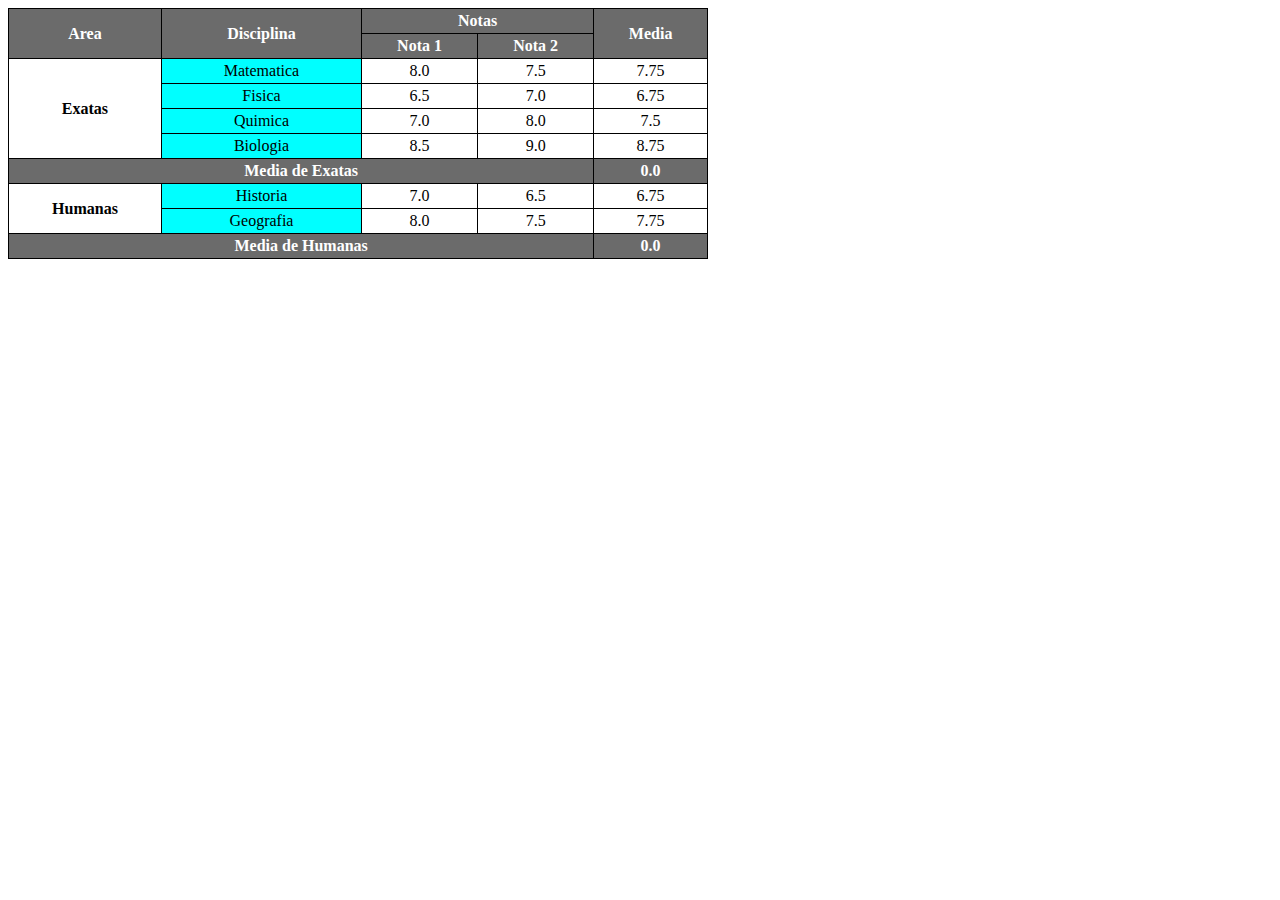
<file: index.html>
<!DOCTYPE html>
<html lang="pt-br">

<head>
    <meta charset="UTF-8">
    <meta name="viewport" content="width=device-width, initial-scale=1.0">
    <title>Document</title>
    <style>
        table {
            border-collapse: collapse;
            width: 700px;
        }

        td,
        th {
            border: black solid 1px;
            padding: 3px 10px;
            text-align: center;

        }

        .importante {
            background-color: rgb(107, 107, 107);
            font-weight: bold;
            color: white;
        }
        col.cDisciplina {
            width: 200px;
            background-color: aqua;
        }
        div{
            overflow-x: auto;
        }
        
    </style>

</head>

<body>
    <div>
        <table>
            <colgroup>
                <col class="carea">
                <col class="cDisciplina">
                <col class="cNota1">
                <col class="cNota2">
                <col class="cmedia">
            </colgroup>
            <thead>
                <tr class="importante">
                    <th rowspan="2" scope="col">Area</th>
                    <th rowspan="2" scope="col">Disciplina</th>
                    <th colspan="2" scope="colgroup">Notas</th>
                    <th rowspan="2" scope="col">Media</th>
                </tr>
                <tr class="importante">
                    <th scope="col">Nota 1</th>
                    <th scope="col">Nota 2</th>
                </tr>
        
            </thead>
            <tbody>
                <tr>
                    <th rowspan="4" scope="rowgroup">Exatas</th>
                    <td>Matematica</td>
                    <td>8.0</td>
                    <td>7.5</td>
                    <td>7.75</td>
                </tr>
                <tr>
                    <td>Fisica</td>
                    <td>6.5</td>
                    <td>7.0</td>
                    <td>6.75</td>
                </tr>
                <tr>
                    <td>Quimica</td>
                    <td>7.0</td>
                    <td>8.0</td>
                    <td>7.5</td>
                </tr>
                <tr>
                    <td>Biologia</td>
                    <td>8.5</td>
                    <td>9.0</td>
                    <td>8.75</td>
                </tr>
                <tr class="importante">
                    <td colspan="4" scope="row">Media de Exatas</td>
                    <td>0.0</td>
                </tr>
                <tr>
                    <th rowspan="2" scope="rowgroup">Humanas</th>
                    <td>Historia</td>
                    <td>7.0</td>
                    <td>6.5</td>
                    <td>6.75</td>
                </tr>
                <tr>
                    <td>Geografia</td>
                    <td>8.0</td>
                    <td>7.5</td>
                    <td>7.75</td>
                </tr>
                <tr class="importante">
                    <td colspan="4" scope="row">Media de Humanas</td>
                    <td>0.0</td>
                </tr>
            </tbody>
        </table>
    </div>
</body>

</html>
</file>
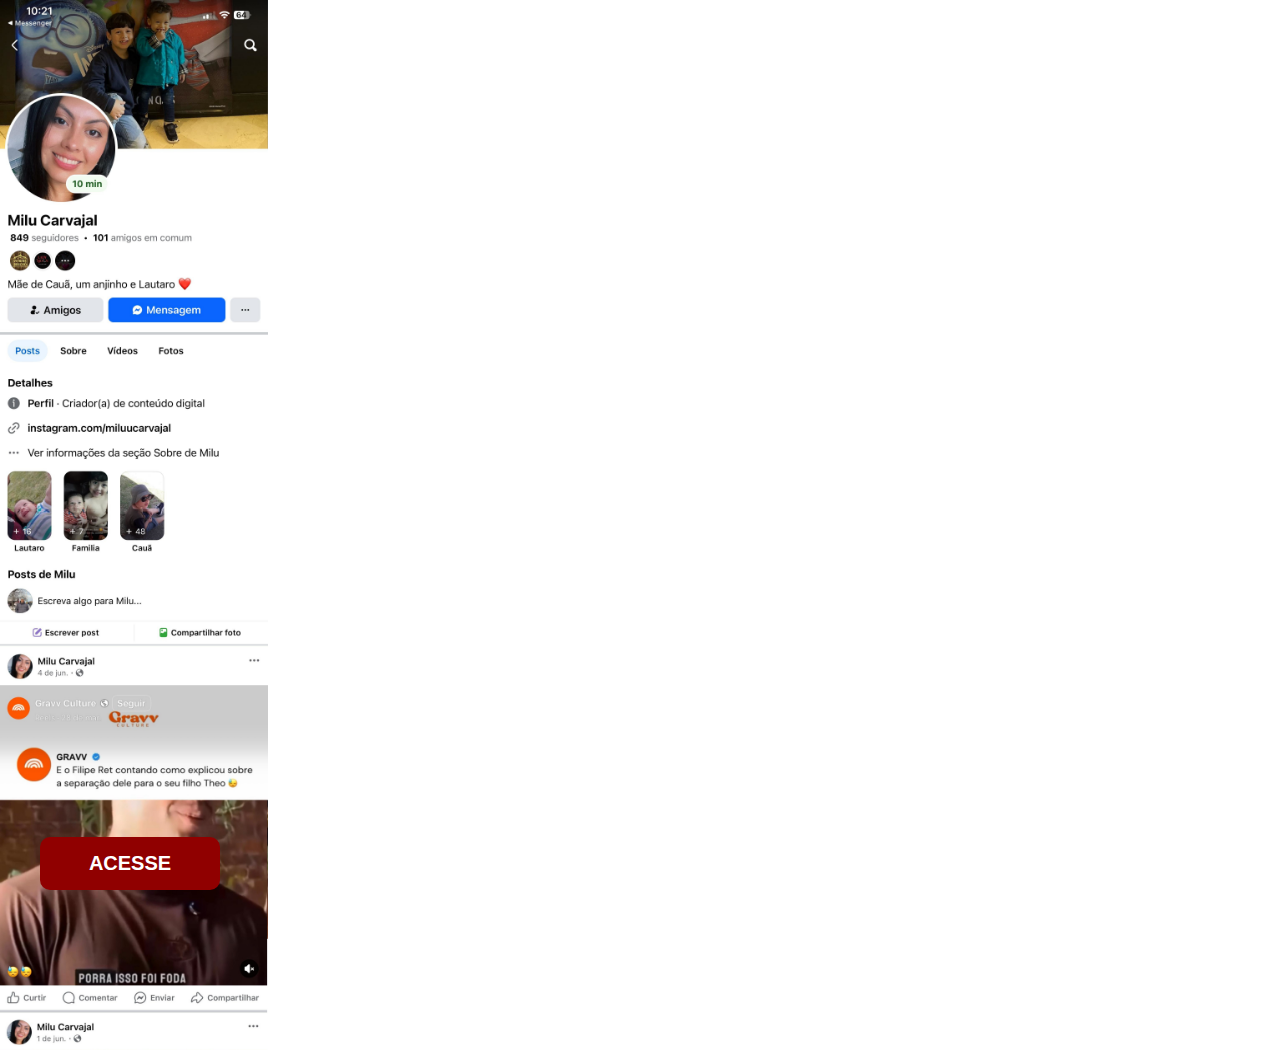
<file: facebook.html>
<!DOCTYPE html>
<html lang="pt-br">
<head>
    <meta charset="UTF-8">
    <meta name="viewport" content="width=device-width, initial-scale=1.0">
    <title>Document</title>
    <link rel="stylesheet" href="telas.css">
    <style>
        *{
            margin:0;
            padding:0;
            background-color: white;
        }

        ::-webkit-scrollbar{
            width: 0px;
        }

        img {
            width: 268px;
            height: 1050px;
        }
        

        a{
            position: fixed;
            bottom: 10px;
            left: 40px;
            z-index: 1000;
            text-decoration: none;
            color: white;
            background-color: rgb(144, 0, 0);
            text-align: center;
            display: block;
            font-size: 20px;
            font-weight: bold;
            font-family: Arial, Helvetica, sans-serif;
            padding: 15px;
            border-radius: 10px;
            width: 150px;
            margin: auto;
        }
    </style>
</head>
<body>
    <img src="img/imagens/redes sociais/tela-facebook.jpeg" alt="Facebook">
    <a href="https://www.facebook.com/milii.carvajal.9" target="_blank">ACESSE</a>
</body>
</html>
</file>
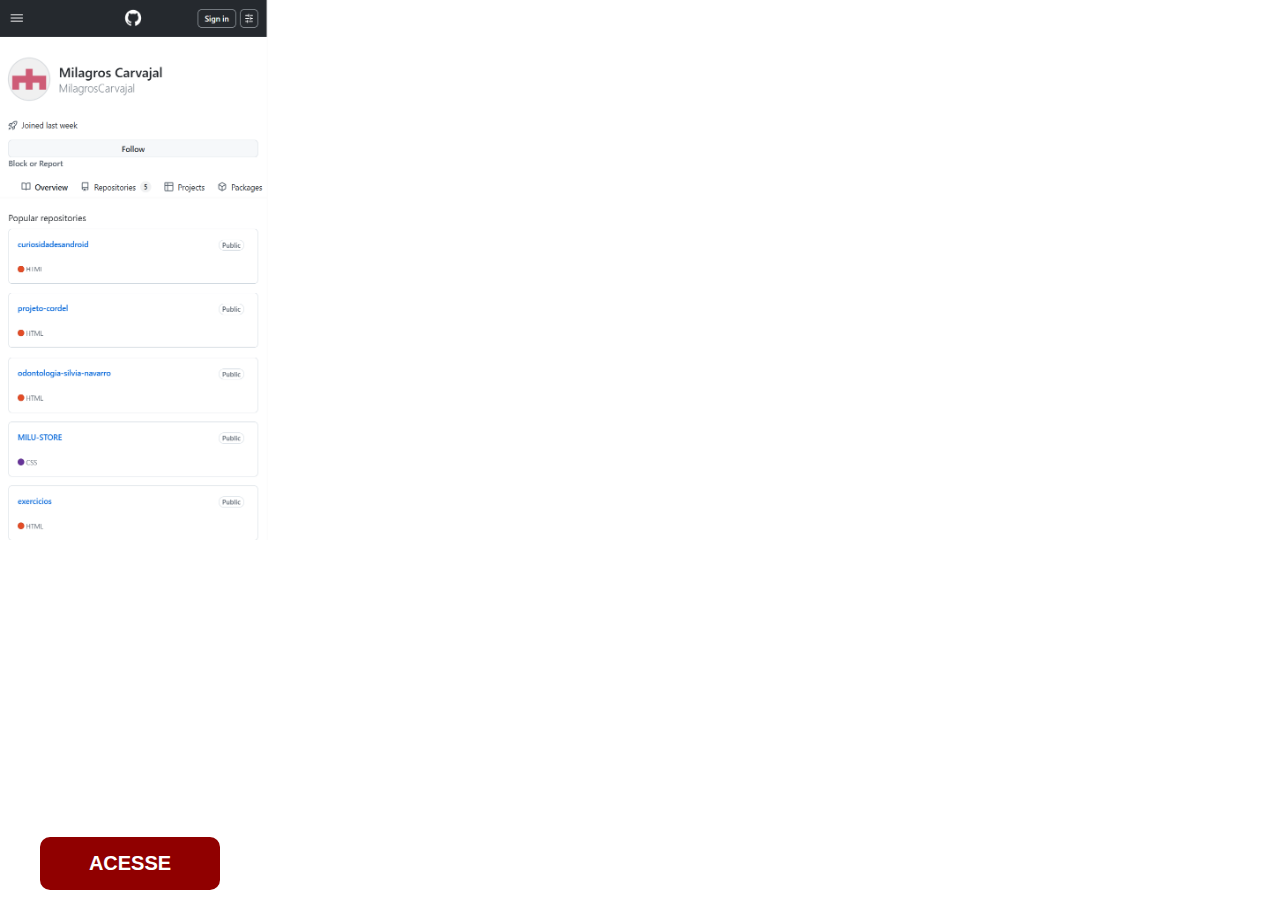
<file: github.html>
<!DOCTYPE html>
<html lang="pt-br">

<head>
    <meta charset="UTF-8">
    <meta name="viewport" content="width=device-width, initial-scale=1.0">
    <title>Document</title>
    <link rel="stylesheet" href="telas.css">
    <style>
        * {
            margin: 0;
            padding: 0;
            background-color: white;
        }
        
        ::-webkit-scrollbar{
            width: 0px;
        }

        img {
            width: 268px;
            height: 540px;
        }

        a {
            position: fixed;
            bottom: 10px;
            left: 40px;
            z-index: 1000;
            text-decoration: none;
            color: white;
            background-color: rgb(144, 0, 0);
            text-align: center;
            display: block;
            font-size: 20px;
            font-weight: bold;
            font-family: Arial, Helvetica, sans-serif;
            padding: 15px;
            border-radius: 10px;
            width: 150px;
            margin: auto;
        }
    </style>
</head>

<body>
    <img src="img/imagens/redes sociais/tela-github.png" alt="github">
    <a href="https://github.com/MilagrosCarvajal" target="_blank">ACESSE</a>
</body>

</html>
</file>
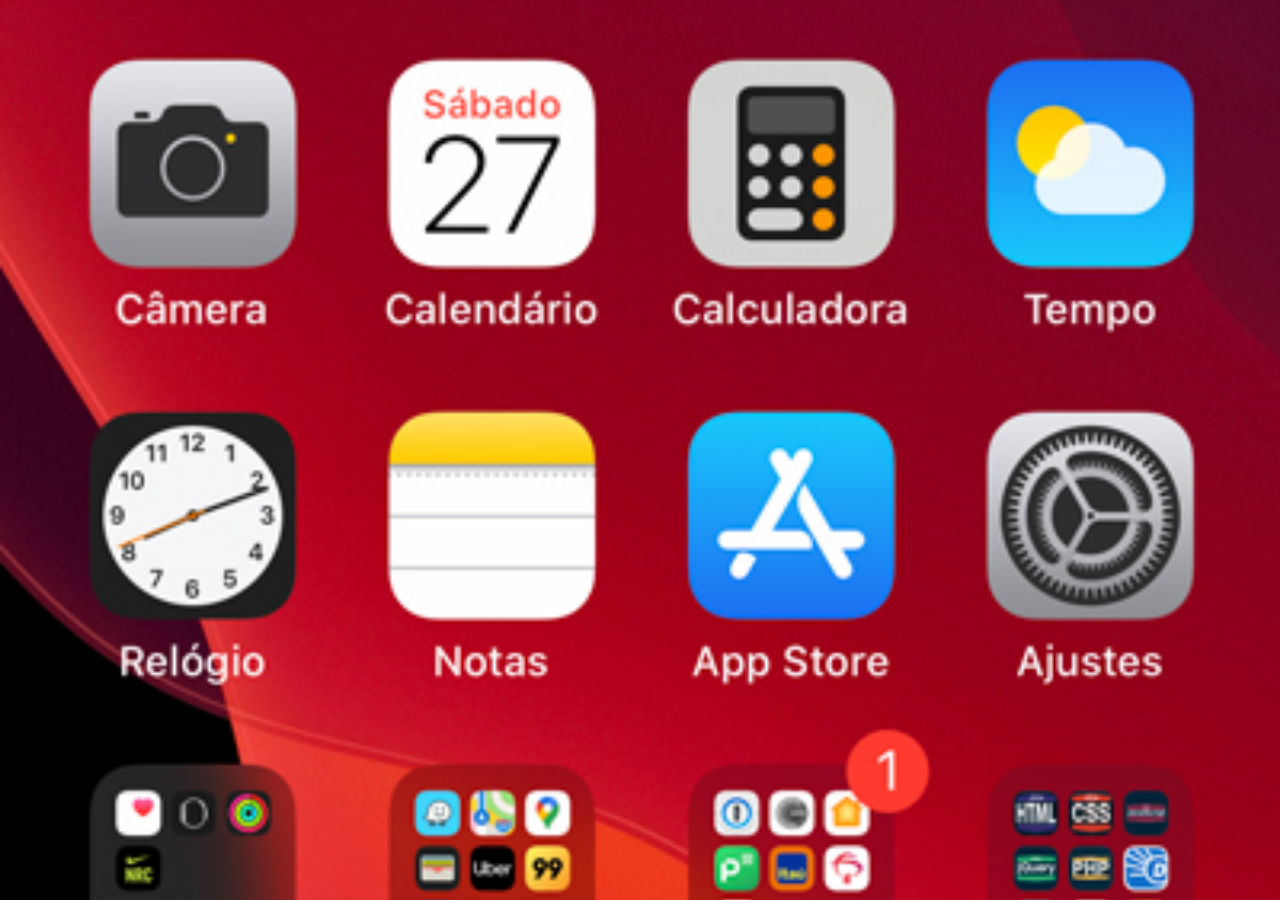
<file: home.html>
<!DOCTYPE html>
<html lang="pt-br">
<head>
    <meta charset="UTF-8">
    <meta name="viewport" content="width=device-width, initial-scale=1.0">
    <title>home</title>
    <style>
        *{
            margin: 0px;
            padding: 0px;
        }
        body{
            background:black url(img/imagens/tela-home.jpg) no-repeat top center;
            background-size: cover;
        }
    </style>
</head>
<body>
    
</body>
</html>
</file>
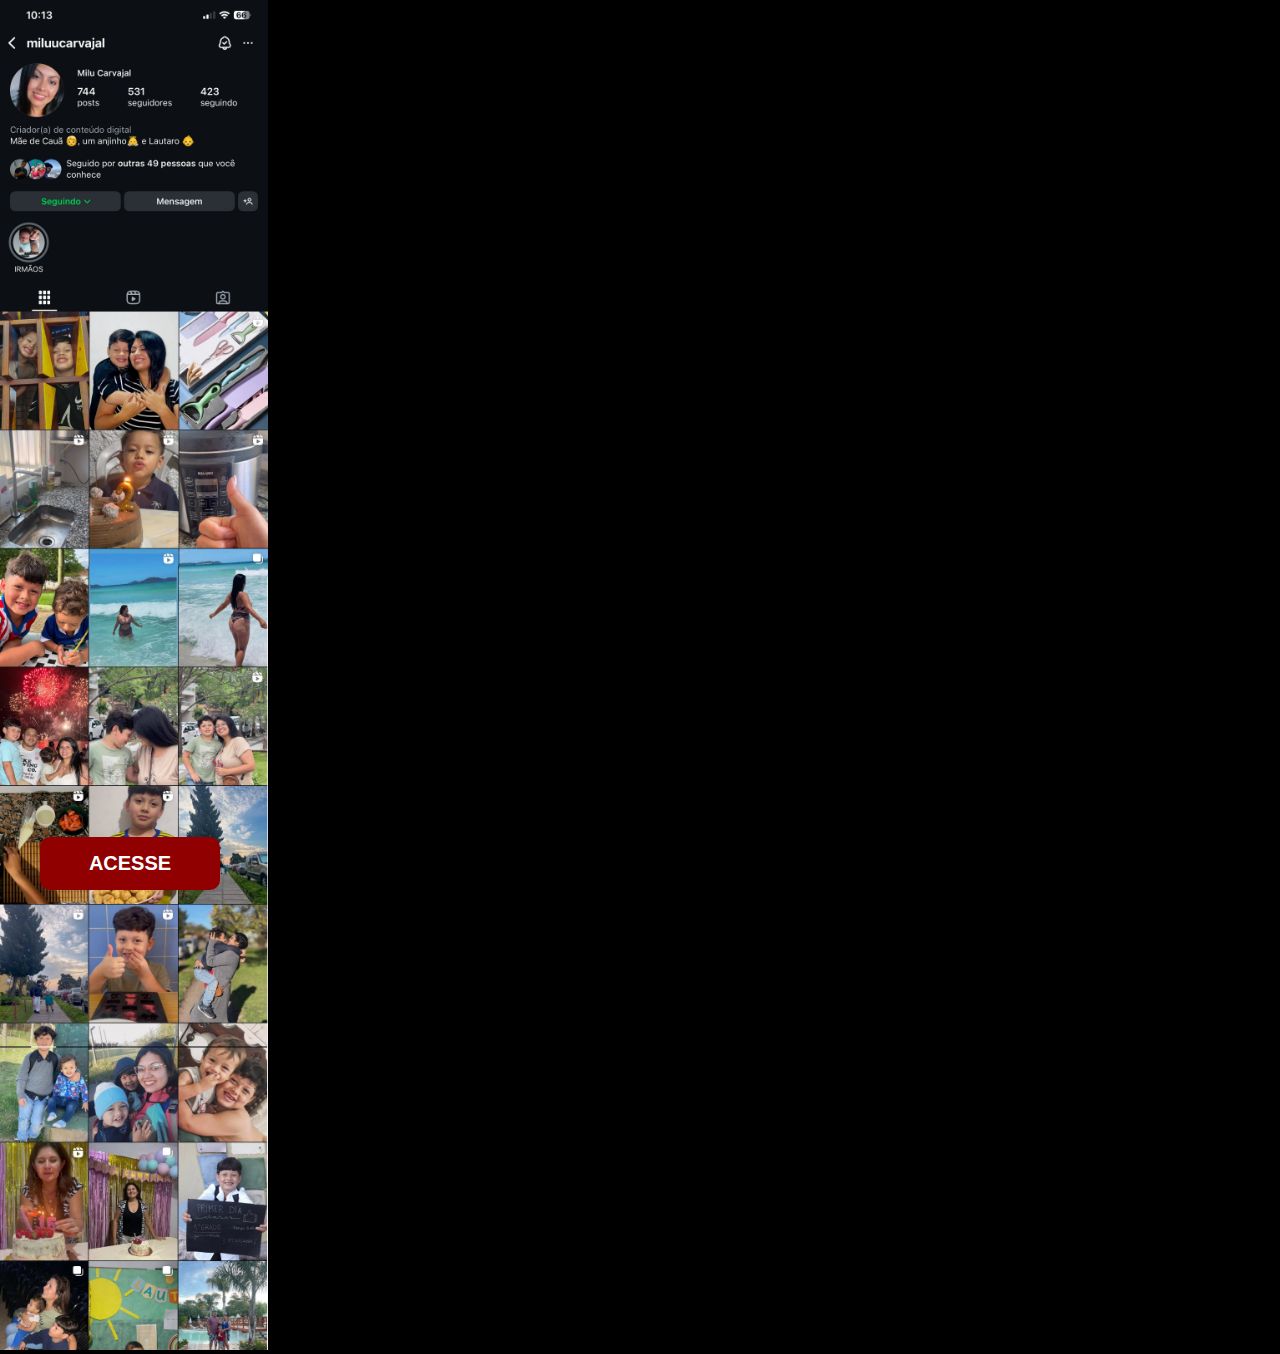
<file: instagram.html>
<!DOCTYPE html>
<html lang="pt-br">
<head>
    <meta charset="UTF-8">
    <meta name="viewport" content="width=device-width, initial-scale=1.0">
    <title>Document</title>
    <link rel="stylesheet" href="telas.css">
    <style>
        * {
            margin: 0;
            padding: 0;
            background-color: black;
        }

        ::-webkit-scrollbar{
            width: 0px;
        }

        img {
            width: 268px;
            height: 1350px;
        }

        a {
            position: fixed;
            bottom: 10px;
            left: 40px;
            z-index: 1000;
            text-decoration: none;
            color: white;
            background-color: rgb(144, 0, 0);
            text-align: center;
            display: block;
            font-size: 20px;
            font-weight: bold;
            font-family: Arial, Helvetica, sans-serif;
            padding: 15px;
            border-radius: 10px;
            width: 150px;
            margin: auto;
        }
    </style>
</head>
<body>
    <img src="img/imagens/redes sociais/tela-instagram.jpeg" alt="Instagram">
    <a href="https://www.instagram.com/miluucarvajal/" target="_blank">ACESSE</a>
</body>
</html>
</file>
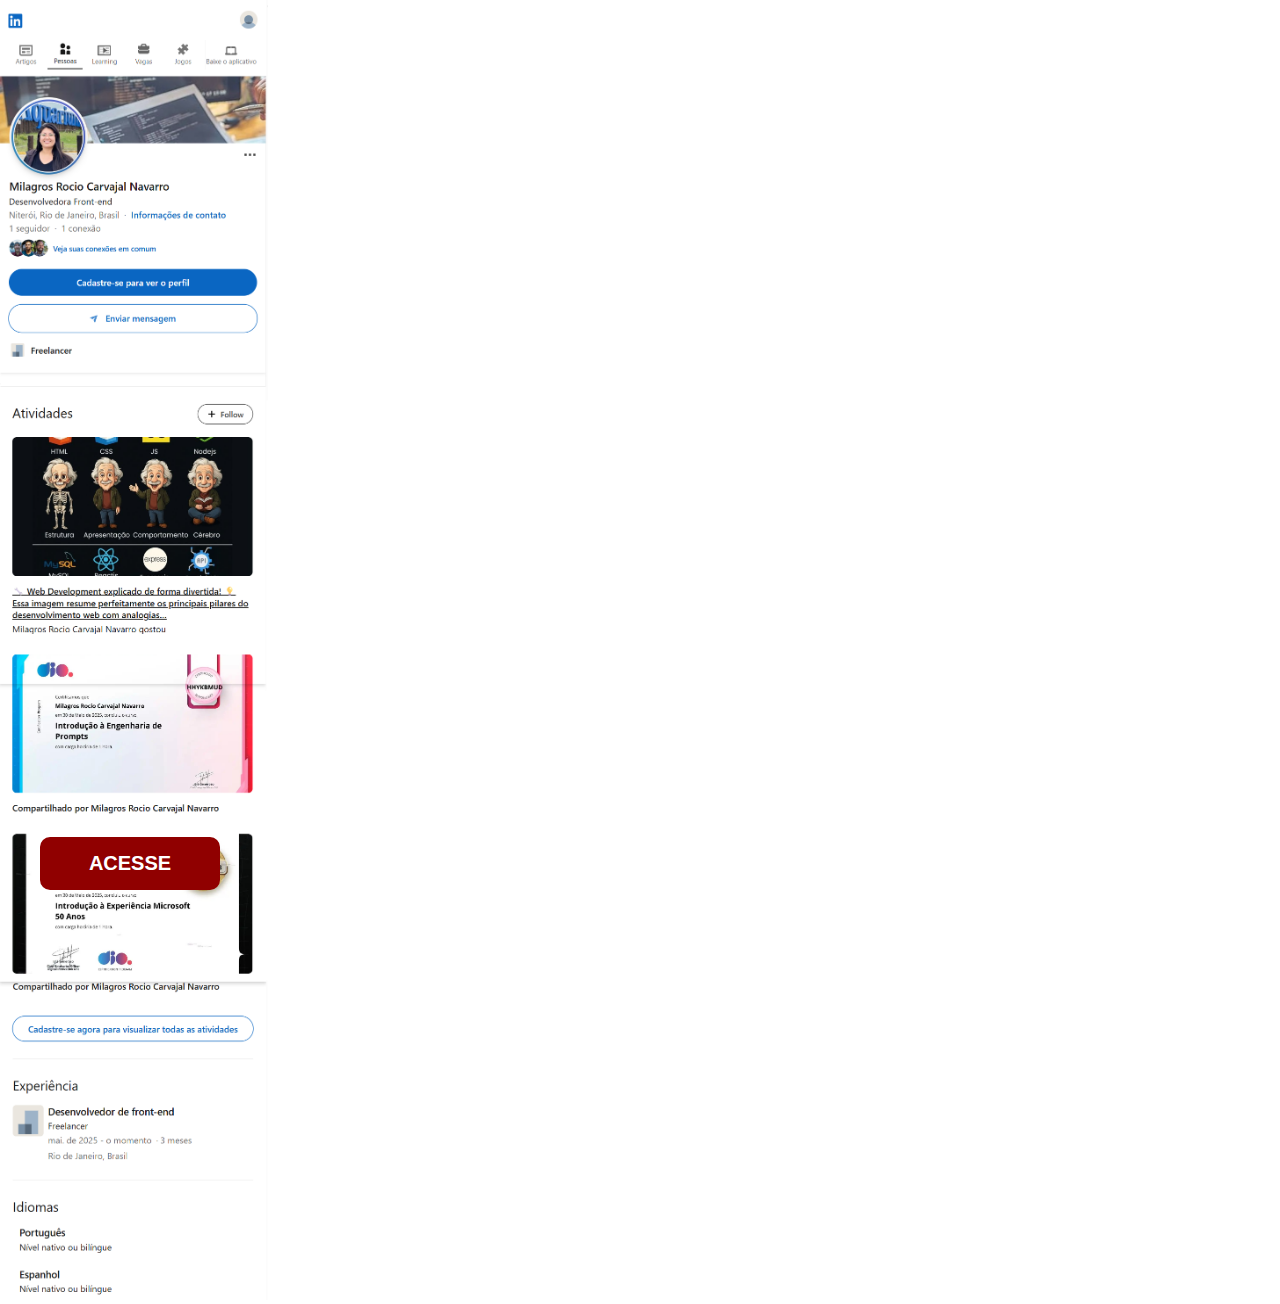
<file: linkedind.html>
<!DOCTYPE html>
<html lang="pt-br">

<head>
    <meta charset="UTF-8">
    <meta name="viewport" content="width=device-width, initial-scale=1.0">
    <title>Document</title>
    <link rel="stylesheet" href="telas.css">
    <style>
        * {
            margin: 0;
            padding: 0;
            background-color: white;
        }

        ::-webkit-scrollbar {
            width: 0px;
        }

        img {
            width: 268px;
            height: 1300px;
        }

        a {
            position: fixed;
            bottom: 10px;
            left: 40px;
            z-index: 1000;
            text-decoration: none;
            color: white;
            background-color: rgb(144, 0, 0);
            text-align: center;
            display: block;
            font-size: 20px;
            font-weight: bold;
            font-family: Arial, Helvetica, sans-serif;
            padding: 15px;
            border-radius: 10px;
            width: 150px;
            margin: auto;
        }
    </style>
</head>

<body>
    <img src="img/imagens/redes sociais/tela-linkedin.png" alt="linkedin">
    <a href="https://www.linkedin.com/in/milagroscarvajal/" target="_blank">ACESSE</a>

</body>

</html>
</file>
<file: telas.css>
* {
    margin: 0;
    padding: 0;
}

a:hover{
    background-color: red;
    transform: scale(1.0);
    transition: all 0.3s ease-in-out;
    box-shadow: 2px 2px 10px rgb(0, 0, 0);
}
</file>
